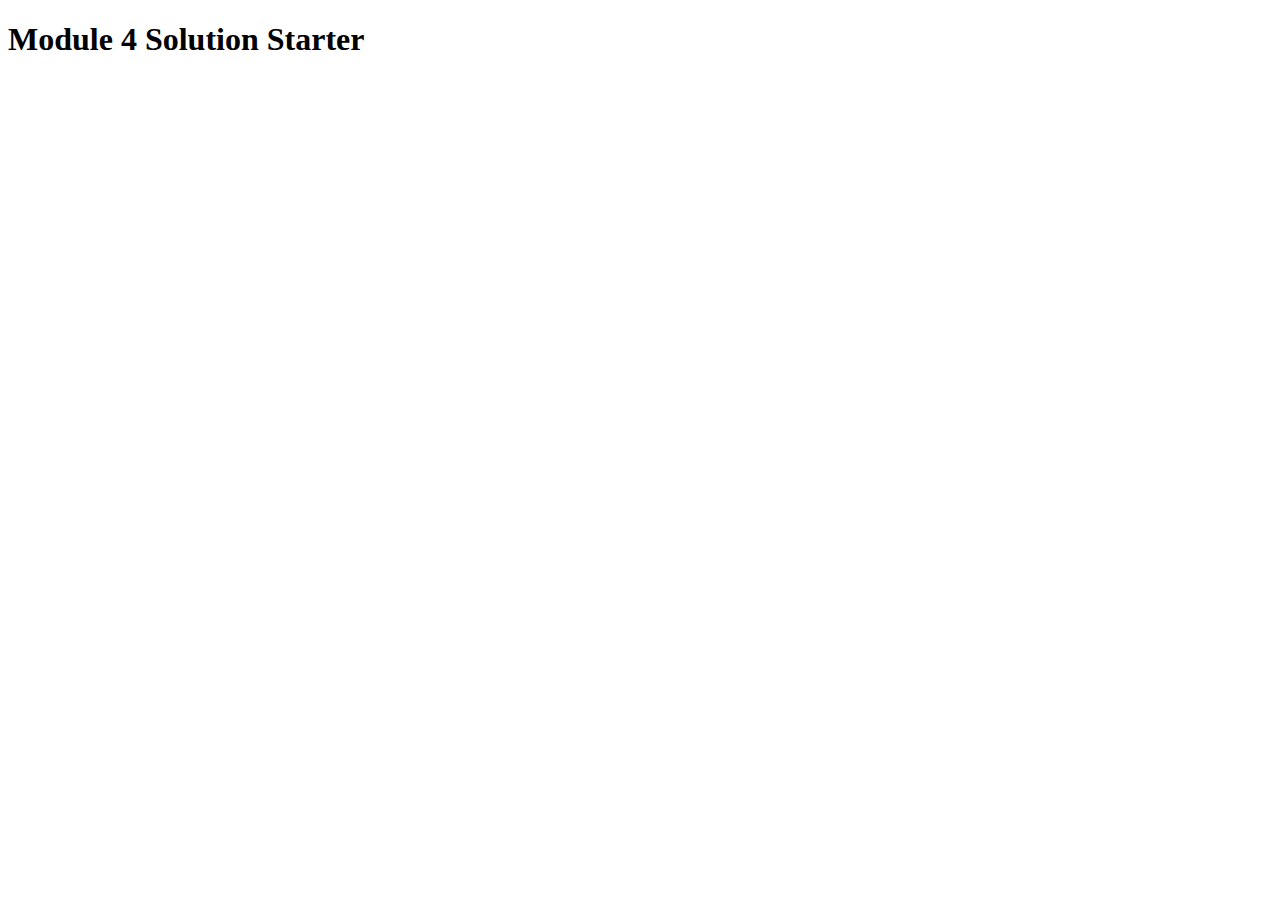
<file: module4-solution-harder/index.html>
<!DOCTYPE html>
<html>
<head>
  <meta charset="utf-8">
  <title>Module 4 Solution Starter</title>
  <script>
    var names = []; // DO NOT REMOVE
  </script>
  <script src="SpeakHello.js"></script>
  <script src="SpeakGoodBye.js"></script>
  <script src="script.js"></script>
</head>
<body>
  <h1>Module 4 Solution Starter</h1>
</body>
</html>
</file>
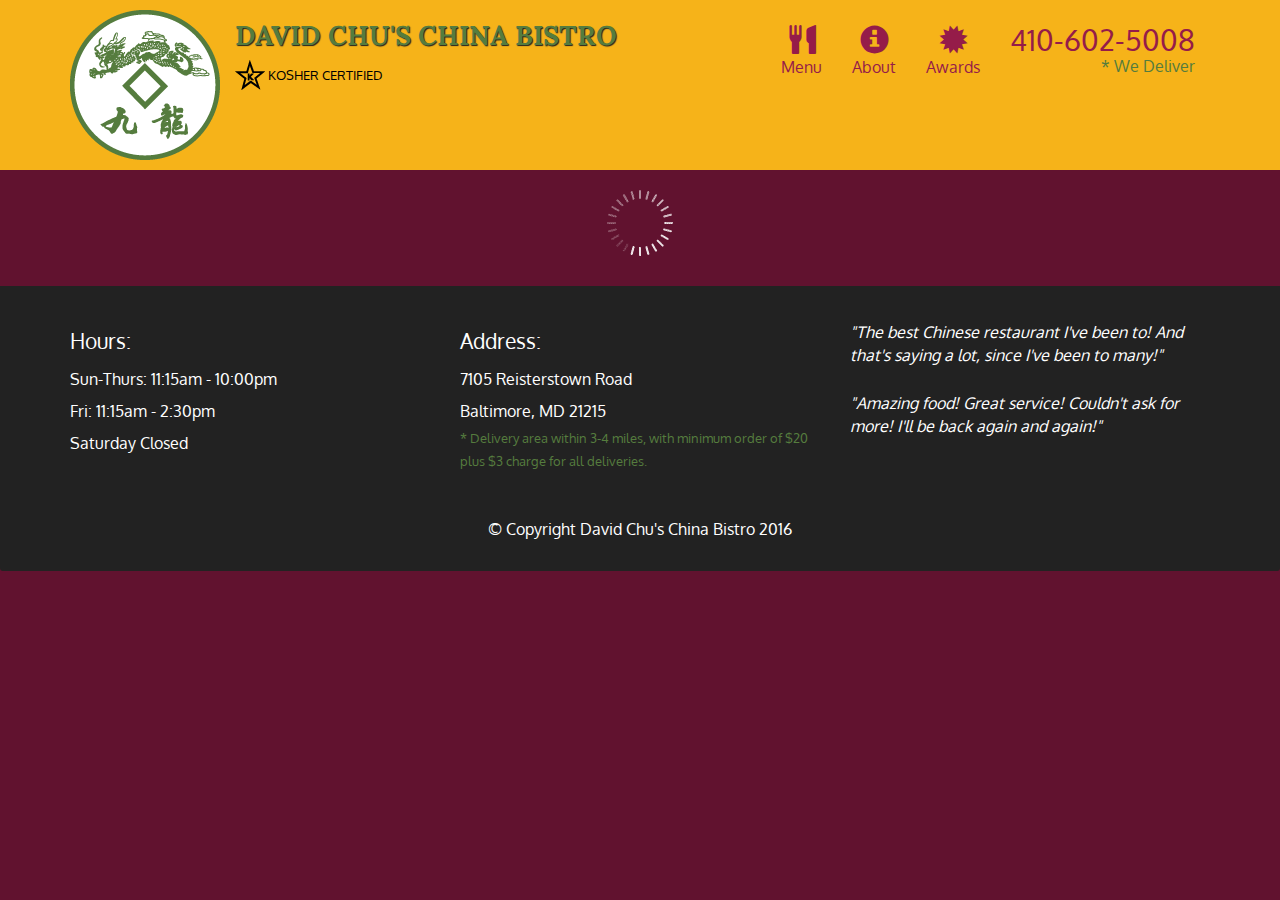
<file: module5-solution/index.html>
<!doctype html>
<html lang="en">
  <head>
    <meta charset="utf-8">
    <meta http-equiv="X-UA-Compatible" content="IE=edge">
    <meta name="viewport" content="width=device-width, initial-scale=1">
    <title>David Chu's China Bistro</title>
    <link rel="stylesheet" href="css/bootstrap.min.css">
    <link rel="stylesheet" href="css/styles.css">
    <link href='https://fonts.googleapis.com/css?family=Oxygen:400,300,700' rel='stylesheet' type='text/css'>
    <link href='https://fonts.googleapis.com/css?family=Lora' rel='stylesheet' type='text/css'>
  </head>
<body>
  <header>
    <nav id="header-nav" class="navbar navbar-default">
      <div class="container">
        <div class="navbar-header">
          <a href="index.html" class="pull-left visible-md visible-lg">
            <div id="logo-img" alt="Logo image"></div>
          </a>

          <div class="navbar-brand">
            <a href="index.html"><h1>David Chu's China Bistro</h1></a>
            <p>
              <img src="images/star-k-logo.png" alt="Kosher certification">
              <span>Kosher Certified</span>
            </p>
          </div>

          <button id="navbarToggle" type="button" class="navbar-toggle collapsed" data-toggle="collapse" data-target="#collapsable-nav" aria-expanded="false">
            <span class="sr-only">Toggle navigation</span>
            <span class="icon-bar"></span>
            <span class="icon-bar"></span>
            <span class="icon-bar"></span>
          </button>
        </div>
        
        <div id="collapsable-nav" class="collapse navbar-collapse">
           <ul id="nav-list" class="nav navbar-nav navbar-right">
            <li id="navHomeButton" class="visible-xs active">
              <a href="index.html">
                <span class="glyphicon glyphicon-home"></span> Home</a>
            </li>
            <li id="navMenuButton">
              <a href="#" onclick="$dc.loadMenuCategories();">
                <span class="glyphicon glyphicon-cutlery"></span><br class="hidden-xs"> Menu</a>
            </li>
            <li>
              <a href="#">
                <span class="glyphicon glyphicon-info-sign"></span><br class="hidden-xs"> About</a>
            </li>
            <li>
              <a href="#">
                <span class="glyphicon glyphicon-certificate"></span><br class="hidden-xs"> Awards</a>
            </li>
            <li id="phone" class="hidden-xs">
              <a href="tel:410-602-5008">
                <span>410-602-5008</span></a><div>* We Deliver</div>
            </li>
          </ul><!-- #nav-list -->
        </div><!-- .collapse .navbar-collapse -->
      </div><!-- .container -->
    </nav><!-- #header-nav -->
  </header>

  <div id="call-btn" class="visible-xs">
    <a class="btn" href="tel:410-602-5008">
    <span class="glyphicon glyphicon-earphone"></span>
    410-602-5008
    </a>
  </div>
  <div id="xs-deliver" class="text-center visible-xs">* We Deliver</div>

  <div id="main-content" class="container"></div>

  <footer class="panel-footer">
    <div class="container">
      <div class="row">
        <section id="hours" class="col-sm-4">
          <span>Hours:</span><br>
          Sun-Thurs: 11:15am - 10:00pm<br>
          Fri: 11:15am - 2:30pm<br>
          Saturday Closed
          <hr class="visible-xs">
        </section>
        <section id="address" class="col-sm-4">
          <span>Address:</span><br>
          7105 Reisterstown Road<br>
          Baltimore, MD 21215
          <p>* Delivery area within 3-4 miles, with minimum order of $20 plus $3 charge for all deliveries.</p>
          <hr class="visible-xs">
        </section>
        <section id="testimonials" class="col-sm-4">
          <p>"The best Chinese restaurant I've been to! And that's saying a lot, since I've been to many!"</p>
          <p>"Amazing food! Great service! Couldn't ask for more! I'll be back again and again!"</p>
        </section>
      </div>
      <div class="text-center">&copy; Copyright David Chu's China Bistro 2016</div>
    </div>
  </footer>

  <!-- jQuery (Bootstrap JS plugins depend on it) -->
  <script src="js/jquery-2.1.4.min.js"></script>
  <script src="js/bootstrap.min.js"></script>
  <script src="js/ajax-utils.js"></script>
  <script src="js/script.js"></script>
</body>
</html>
</file>
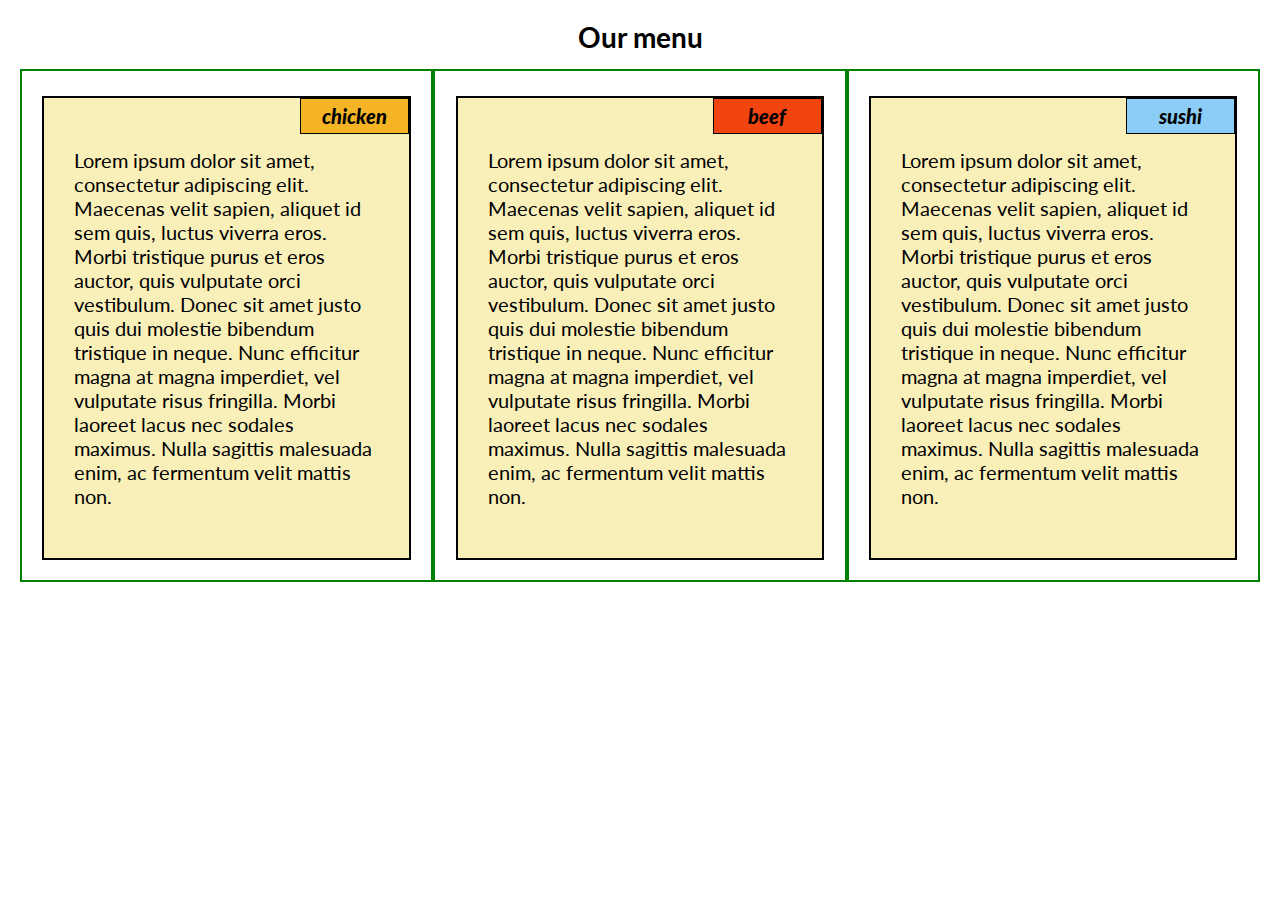
<file: site/index.html>
<!DOCTYPE html>
<html>
<head>
	<meta charset="utf-8">
	<link href="https://fonts.googleapis.com/css2?family=Lato:ital,wght@0,400;1,900&display=swap" rel="stylesheet">
	<title>Hello Coursera</title>
	<link rel="stylesheet" type="text/css" href="stylesheets/style.css">
</head>
<body>
<h1>Our menu</h1>
<div class="row">
	<div class="container col-lg-4 col-md-6 col-sm-12">
		<div class="square">
			<div id="smallsquare1">chicken</div>
		<p>Lorem ipsum dolor sit amet, consectetur adipiscing elit. Maecenas velit sapien, aliquet id sem quis, luctus viverra eros. Morbi tristique purus et eros auctor, quis vulputate orci vestibulum. Donec sit amet justo quis dui molestie bibendum tristique in neque. Nunc efficitur magna at magna imperdiet, vel vulputate risus fringilla. Morbi laoreet lacus nec sodales maximus. Nulla sagittis malesuada enim, ac fermentum velit mattis non.</p>

	</div>
		
	</div>

	<div class="container col-lg-4 col-md-6 col-sm-12">
		<div class="square">
			<div id="smallsquare2">beef</div>
		<p>Lorem ipsum dolor sit amet, consectetur adipiscing elit. Maecenas velit sapien, aliquet id sem quis, luctus viverra eros. Morbi tristique purus et eros auctor, quis vulputate orci vestibulum. Donec sit amet justo quis dui molestie bibendum tristique in neque. Nunc efficitur magna at magna imperdiet, vel vulputate risus fringilla. Morbi laoreet lacus nec sodales maximus. Nulla sagittis malesuada enim, ac fermentum velit mattis non.</p>
	</div>
		
	</div>

	<div class="container col-lg-4 col-md-12 col-sm-12">
		<div class="square">
			<div id="smallsquare3">sushi</div>
		<p id="prova">Lorem ipsum dolor sit amet, consectetur adipiscing elit. Maecenas velit sapien, aliquet id sem quis, luctus viverra eros. Morbi tristique purus et eros auctor, quis vulputate orci vestibulum. Donec sit amet justo quis dui molestie bibendum tristique in neque. Nunc efficitur magna at magna imperdiet, vel vulputate risus fringilla. Morbi laoreet lacus nec sodales maximus. Nulla sagittis malesuada enim, ac fermentum velit mattis non.</p>
	</div>
		
	</div>
</div>

</body>
</html>
</file>
<file: module5-solution/css/styles.css>
body {
  font-size: 16px;
  color: #fff;
  background-color: #61122f;
  font-family: 'Oxygen', sans-serif;
}

/** HEADER **/
#header-nav {
  background-color: #f6b319;
  border-radius: 0;
  border: 0;
}

#logo-img {
  background: url('../images/restaurant-logo_large.png') no-repeat;
  width: 150px;
  height: 150px;
  margin: 10px 15px 10px 0;
}

.navbar-brand {
  padding-top: 25px;
}
.navbar-brand h1 { /* Restaurant name */
  font-family: 'Lora', serif;
  color: #557c3e;
  font-size: 1.5em;
  text-transform: uppercase;
  font-weight: bold;
  text-shadow: 1px 1px 1px #222;
  margin-top: 0;
  margin-bottom: 0;
  line-height: .75;
}
.navbar-brand a:hover, .navbar-brand a:focus {
  text-decoration: none;
}
.navbar-brand p { /* Kosher cert */
  color: #000;
  text-transform: uppercase;
  font-size: .7em;
  margin-top: 15px;
}
.navbar-brand p span { /* Star-K */
  vertical-align: middle;
}

#nav-list {
  margin-top: 10px;
}
#nav-list a {
  color: #951C49;
  text-align: center;
}
#nav-list a:hover {
  background: #E7E7E7;
}
#nav-list a span {
  font-size: 1.8em;
}

#phone {
  margin-top: 5px;
}
#phone a { /* Phone number */
  text-align: right;
  padding-bottom: 0;
}
#phone div { /* We Deliver */
  color: #557c3e;
  text-align: right;
  padding-right: 15px;
}

.navbar-header button.navbar-toggle, .navbar-header .icon-bar {
  border: 1px solid #61122f;
}
.navbar-header button.navbar-toggle {
  clear: both;
  margin-top: -30px;
}
/* END HEADER */

/* FOOTER */
.panel-footer {
  margin-top: 30px;
  padding-top: 35px;
  padding-bottom: 30px;
  background-color: #222;
  border-top: 0;
}
.panel-footer div.row {
  margin-bottom: 35px;
}
#hours, #address {
  line-height: 2;
}
#hours > span, #address > span {
  font-size: 1.3em;
}
#address p {
  color: #557c3e;
  font-size: .8em;
  line-height: 1.8;
}
#testimonials {
  font-style: italic;
}
#testimonials p:nth-child(2) {
  margin-top: 25px;
}
/* END FOOTER */



/* HOME PAGE */
.container .jumbotron {
  box-shadow: 0 0 50px #3F0C1F;
  border: 2px solid #3F0C1F;
}

#menu-tile, #specials-tile, #map-tile {
  height: 250px;
  width: 100%;
  margin-bottom: 15px;
  position: relative;
  border: 2px solid #3F0C1F;
  overflow: hidden;
}
#menu-tile:hover, #specials-tile:hover, #map-tile:hover {
  box-shadow: 0 1px 5px 1px #cccccc;
}
#menu-tile {
  background: url('../images/menu-tile.jpg') no-repeat;
  background-position: center;
}
#specials-tile {
  background: url('../images/specials-tile.jpg') no-repeat;
  background-position: center;
}
#menu-tile span, #specials-tile span, #map-tile span {
  position: absolute;
  bottom: 0;
  right: 0;
  width: 100%;
  text-align: center;
  font-size: 1.6em;
  text-transform: uppercase;
  background-color: #000;
  color: #fff;
  opacity: .8;
}
/* END HOME PAGE */

/* MENU CATEGORIES PAGE */
.category-tile { 
  position: relative;
  border: 2px solid #3F0C1F;
  overflow: hidden;
  width: 200px;
  height: 200px;
  margin: 0 auto 15px;
}
.category-tile span {
  position: absolute;
  bottom: 0;
  right: 0;
  width: 100%;
  text-align: center;
  font-size: 1.2em;
  text-transform: uppercase;
  background-color: #000;
  color: #fff;
  opacity: .8;
}
.category-tile:hover {
  box-shadow: 0 1px 5px 1px #cccccc;
}

#menu-categories-title + div {
  margin-bottom: 50px;
}
/* END MENU CATEGORIES PAGE */

/* SINGLE CATEGORY PAGE */
.menu-item-tile {
  margin-bottom: 25px;
}
.menu-item-tile hr {
  width: 80%;
}
.menu-item-tile .menu-item-price {
  font-size: 1.1em;
  text-align: right;
  margin-top: -15px;
  margin-right: -15px;
}
.menu-item-tile .menu-item-price span {
  font-size: .6em;
}
.menu-item-photo {
  position: relative;
  border: 2px solid #3F0C1F; 
  overflow: hidden;
  padding: 0;
  margin-right: -15px;
  margin-left: auto;
  margin-bottom: 20px;
  max-width: 250px;
}
.menu-item-photo div {
  position: absolute;
  bottom: 0;
  right: 0;
  width: 80px;
  background-color: #557c3e;
  text-align: center;
}
.menu-item-description {
  padding-right: 30px;
}
h3.menu-item-title {
  margin: 0 0 10px;
}
.menu-item-details {
  font-size: .9em;
  font-style: italic;
}
/* END SINGLE CATEGORY PAGE */


/********** Large devices only **********/
@media (min-width: 1200px) {
  .container .jumbotron {
    background: url('../images/jumbotron_1200.jpg') no-repeat;
    height: 675px;
  }
}

/********** Medium devices only **********/
@media (min-width: 992px) and (max-width: 1199px) {
  /* Header */
  #logo-img {
    background: url('../images/restaurant-logo_medium.png') no-repeat;
    width: 100px;
    height: 100px;
    margin: 5px 5px 5px 0;
  }
  /* End Header */

  /* Home Page */
  .container .jumbotron {
    background: url('../images/jumbotron_992.jpg') no-repeat;
    height: 558px;
  }
  /* End Home Page */
}

/********** Small devices only **********/
@media (min-width: 768px) and (max-width: 991px) {
  /* Home Page */
  .container .jumbotron {
    background: url('../images/jumbotron_768.jpg') no-repeat;
    height: 432px;
  }
  /* End Home Page */
}

/********** Extra small devices only **********/
@media (max-width: 767px) {
  /* Header */
  .navbar-brand {
    padding-top: 10px;
    height: 80px;
  }
  .navbar-brand h1 { /* Restaurant name */
    padding-top: 10px;
    font-size: 5vw; /* 1vw = 1% of viewport width */
  }
  .navbar-brand p { /* Kosher cert */
    font-size: .6em;
    margin-top: 12px;
  }
  .navbar-brand p img { /* Star-K */
    height: 20px;
  }

  #collapsable-nav a { /* Collapsed nav menu text */
    font-size: 1.2em;
  }
  #collapsable-nav a span { /* Collapsed nav menu glyph */
    font-size: 1em;
    margin-right: 5px;
  }

  #call-btn > a {
    font-size: 1.5em;
    display: block;
    margin: 0 20px;
    padding: 10px;
    border: 2px solid #fff;
    background-color: #f6b319;
    color: #951c49;
  }
  #xs-deliver {
    margin-top: 5px;
    font-size: .7em;
    letter-spacing: .1em;
    text-transform: uppercase;
  }
  /* End Header */

  /* Footer */
  .panel-footer section {
    margin-bottom: 30px;
    text-align: center;
  }
  .panel-footer section:nth-child(3) {
    margin-bottom: 0; /* margin already exists on the whole row */
  }
  .panel-footer section hr {
    width: 50%;
  }
  /* End Footer */

  /* Home Page */
  .container .jumbotron {
    margin-top: 30px;
    padding: 0;
  }
  #menu-tile, #specials-tile {
    width: 360px;
    margin: 0 auto 15px;
  }

  .menu-item-photo {
    margin-right: auto;
  }
  .menu-item-tile .menu-item-price {
    text-align: center;
  }
  .menu-item-description {
    text-align: center;;
  }
}


/********** Super extra small devices Only :-) (e.g., iPhone 4) **********/
@media (max-width: 479px) {
  /* Header */
  .navbar-brand h1 { /* Restaurant name */
    padding-top: 5px;
    font-size: 6vw;
  }
  /* End Header */
  
  /* Home page */
  #menu-tile, #specials-tile {
    width: 280px;
    margin: 0 auto 15px;
  }

  .col-xxs-12 {
    position: relative;
    min-height: 1px;
    padding-right: 15px;
    padding-left: 15px;
    float: left;
    width: 100%;
  }
}
</file>
<file: site/stylesheets/style.css>
*{
	box-sizing: border-box;
	font-family: 'Lato', sans-serif;



}

h1 {
	text-align: center;
	margin-bottom: 15px;
	font-size: 175%;
}
body{
	margin: 20px;
	padding: 0;
}


p{
padding: 30px;
display: block;	
	
}

.square{
	border: 2px solid black;
	width: 90%;
	margin: auto;
	margin-top: 25px;
	margin-bottom: 20px;
    font-size: 125%;
    background-color: #f9efb9;
    

}

#smallsquare1{
	border: 1.5px solid black;
	width: 30%;
	float: right;
	text-align: center;
	padding: 5px;
	background-color: #f4b425;
	font-weight: 900;
	font-style: italic;
}
#smallsquare2{
	border: 1.5px solid black;
	width: 30%;
	float: right;
	text-align: center;
	padding: 5px;
	background-color: #f2440f;
	font-weight: 900;
	font-style: italic;
}
#smallsquare3{
	border: 1.5px solid black;
	width: 30%;
	float: right;
	text-align: center;
	padding: 5px;
	background-color: #8bcdf7;
	font-weight: 900;
	font-style: italic;
}

#prova{
	position: relative;
}

.container{
	border: none;
}

.row{
	width: 100%;

}




@media (min-width: 992px) {
  .col-lg-1, .col-lg-2, .col-lg-3, .col-lg-4, .col-lg-5, .col-lg-6, .col-lg-7, .col-lg-8, .col-lg-9, .col-lg-10, .col-lg-11, .col-lg-12 {
    float: left;
     border: 2px green solid;
  }
  .col-lg-1 {
    width: 8.33%;
  }
  .col-lg-2 {
    width: 16.66%;
  }
  .col-lg-3 {
    width: 25%;
  }
  .col-lg-4 {
    width: 33.33%;
  }
  .col-lg-5 {
    width: 41.66%;
  }
  .col-lg-6 {
    width: 50%;
  }
  .col-lg-7 {
    width: 58.33%;
  }
  .col-lg-8 {
    width: 66.66%;
  }
  .col-lg-9 {
    width: 74.99%;
  }
  .col-lg-10 {
    width: 83.33%;
  }
  .col-lg-11 {
    width: 91.66%;
  }
  .col-lg-12 {
    width: 100%;
  }
}

@media (min-width: 768px) and (max-width: 991px) {
  .col-md-1, .col-md-2, .col-md-3, .col-md-4, .col-md-5, .col-md-6, .col-md-7, .col-md-8, .col-md-9, .col-md-10, .col-md-11, .col-md-12 {
    float: left;
    border: 2px green solid;
  }
  .col-md-1 {
    width: 8.33%;
  }
  .col-md-2 {
    width: 16.66%;
  }
  .col-md-3 {
    width: 25%;
  }
  .col-md-4 {
    width: 33.33%;
  }
  .col-md-5 {
    width: 41.66%;
  }
  .col-md-6 {
    width: 50%;
  }
  .col-md-7 {
    width: 58.33%;
  }
  .col-md-8 {
    width: 66.66%;
  }
  .col-md-9 {
    width: 74.99%;
  }
  .col-md-10 {
    width: 83.33%;
  }
  .col-md-11 {
    width: 91.66%;
  }
  .col-md-12 {
    width: 100%;


  }
}

@media (max-width: 767px) {
  .col-sm-1, .col-sm-2, .col-sm-3, .col-sm-4, .col-sm-5, .col-sm-6, .col-sm-7, .col-sm-8, .col-sm-9, .col-sm-10, .col-sm-11, .col-sm-12 {
    float: left;
    border: 2px green solid;
   
  }
  .col-sm-1 {
    width: 8.33%;
  }
  .col-sm-2 {
    width: 16.66%;
  }
  .col-sm-3 {
    width: 25%;
  }
  .col-sm-4 {
    width: 33.33%;
  }
  .col-sm-5 {
    width: 41.66%;
  }
  .col-sm-6 {
    width: 50%;
  }
  .col-sm-7 {
    width: 58.33%;
  }
  .col-sm-8 {
    width: 66.66%;
  }
  .col-sm-9 {
    width: 74.99%;
  }
  .col-sm-10 {
    width: 83.33%;
  }
  .col-sm-11 {
    width: 91.66%;
  }
  .col-sm-12 {
    width: 100%;
  }
}
</file>
